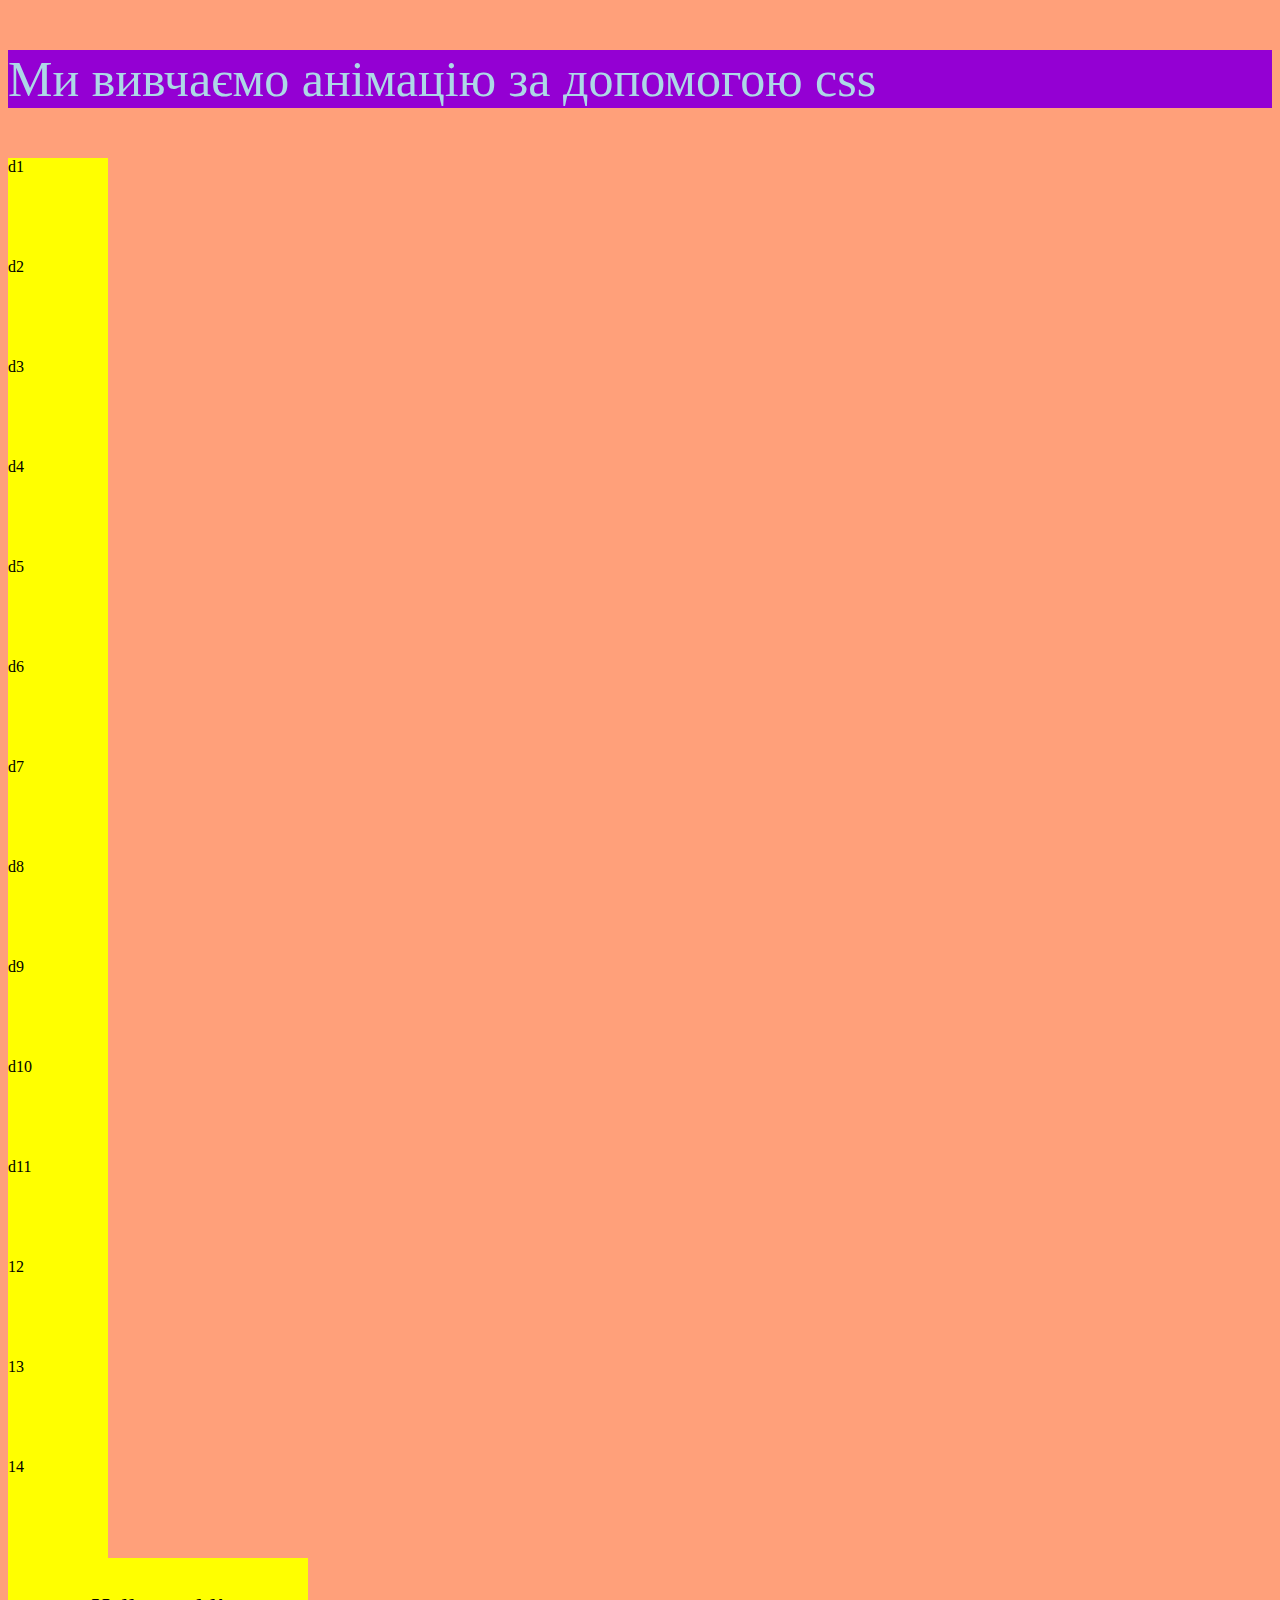
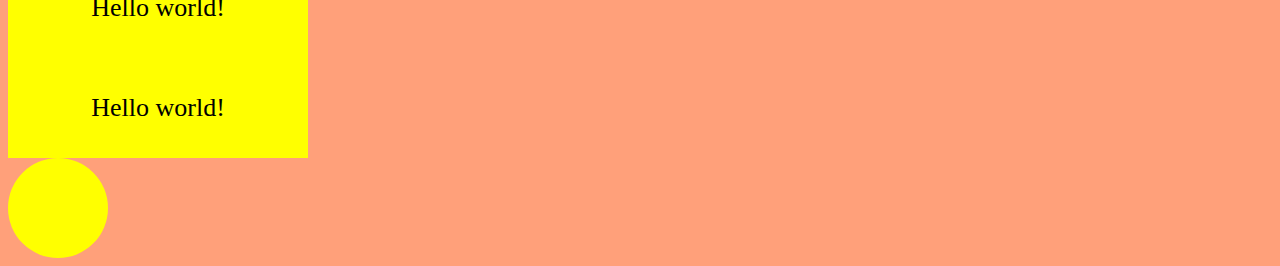
<file: animation.html>
<!DOCTYPE html>
<html>
<head>
	<meta charset="utf-8">
	<meta name="viewport" content="width=device-width, initial-scale=1">
	<title>Animation</title>
<link rel="stylesheet" type="text/css" href="css/animation.css">
</head>
<body>
<p>Ми вивчаємо анімацію за допомогою css</p>
<div class="d1">d1</div>
<div class="d2">d2</div>
<div class="d3">d3</div>
<div class="d4">d4</div>
<div class="d5">d5</div>
<div class="d6">d6</div>
<div class="d7">d7</div>
<div class="d8">d8</div>
<div class="d9">d9</div>
<div class="d10">d10</div>
<div class="d11">d11</div>
<div class="d12">12</div>
<div class="d13">13</div>
<div class="d14">14</div>
<div class="d15">Hello world!</div>
<div class="d16">Hello world!</div>
<div class="d17"></div>
</body>
</html>
</file>
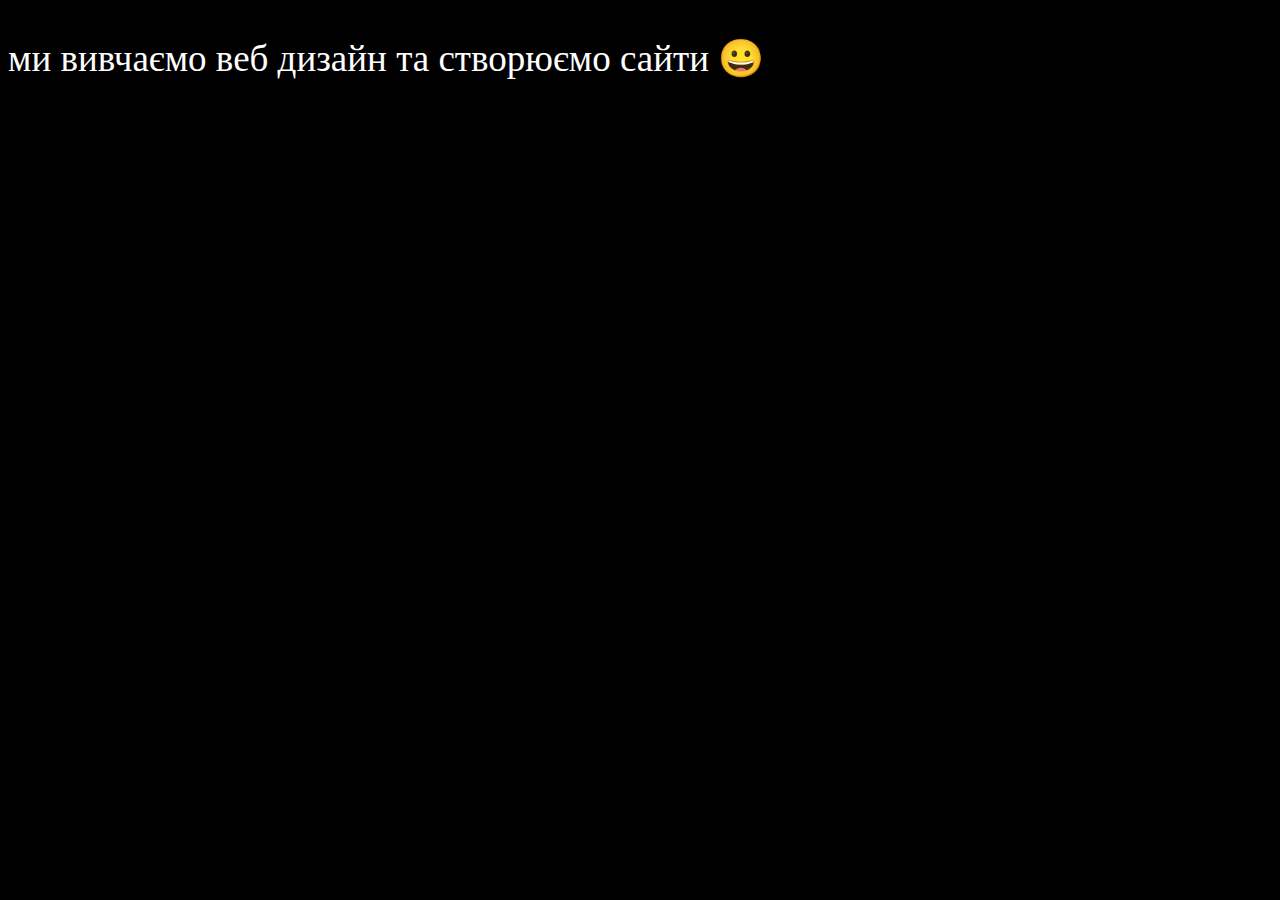
<file: base.html>
<!DOCTYPE html>
<html>
<head>
	<meta charset="utf-8">
	<meta name="viewport" content="width=device-width, initial-scale=1">
	<title>my first site</title>
</head>
<body style="background-color: black;">
<p style= "background-color:black;color: white; font-size: 37px;">ми вивчаємо веб дизайн та створюємо сайти &#128512; </p>
</body>
</html>
</file>
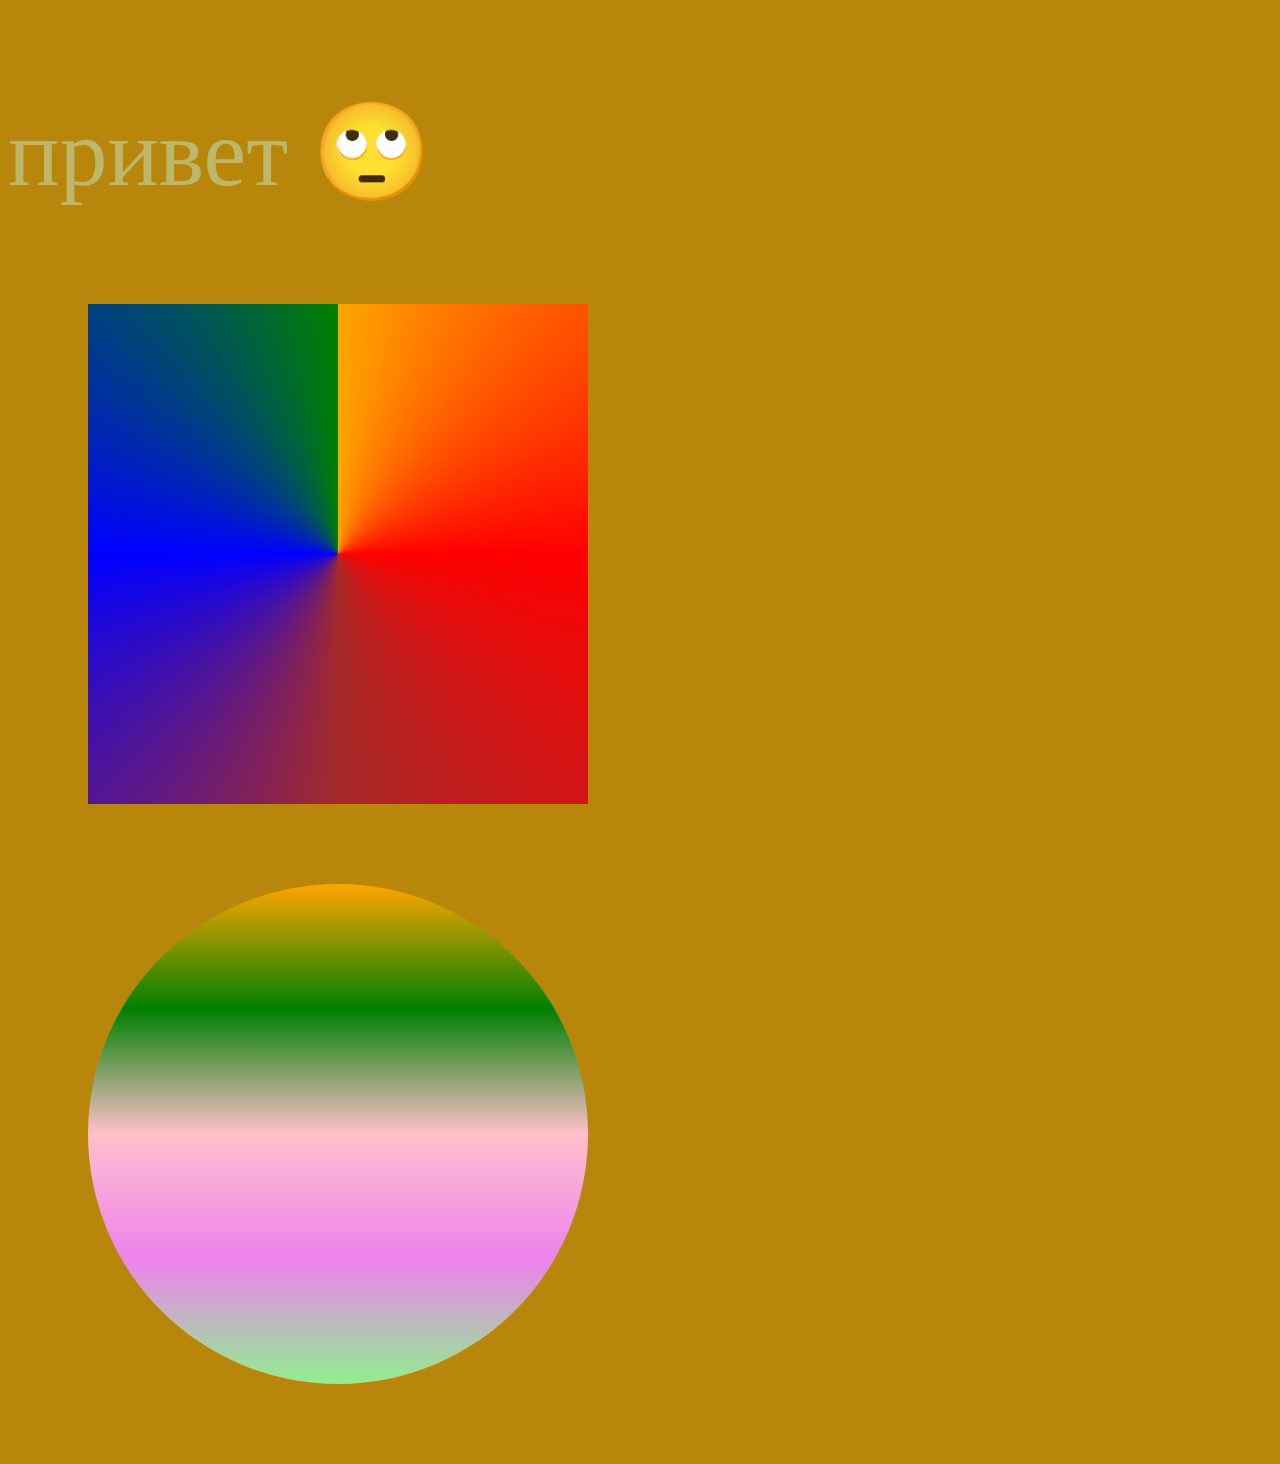
<file: base_aboba.html>
<!DOCTYPE html>
<html>
<head>
	<meta charset="utf-8">
	<meta name="viewport" content="width=device-width, initial-scale=1">
	<title>SUPER-PUPER</title>
	<style type="text/css">
		body{background-color: darkgoldenrod;}
		p{font-size: 1in;
			color: darkkhaki;
}
div{
	width: 500px;
	height: 500px;
	margin: 80px;
	float: down;
}
</style>
</head>
<body>
<p>привет 			&#128580;</p>
<div style="background: conic-gradient(orange,red,brown,blue,green);"></div>
<div style="background: linear-gradient(orange,green,pink,violet,lightgreen); border-radius: 50%;"></div>
</file>
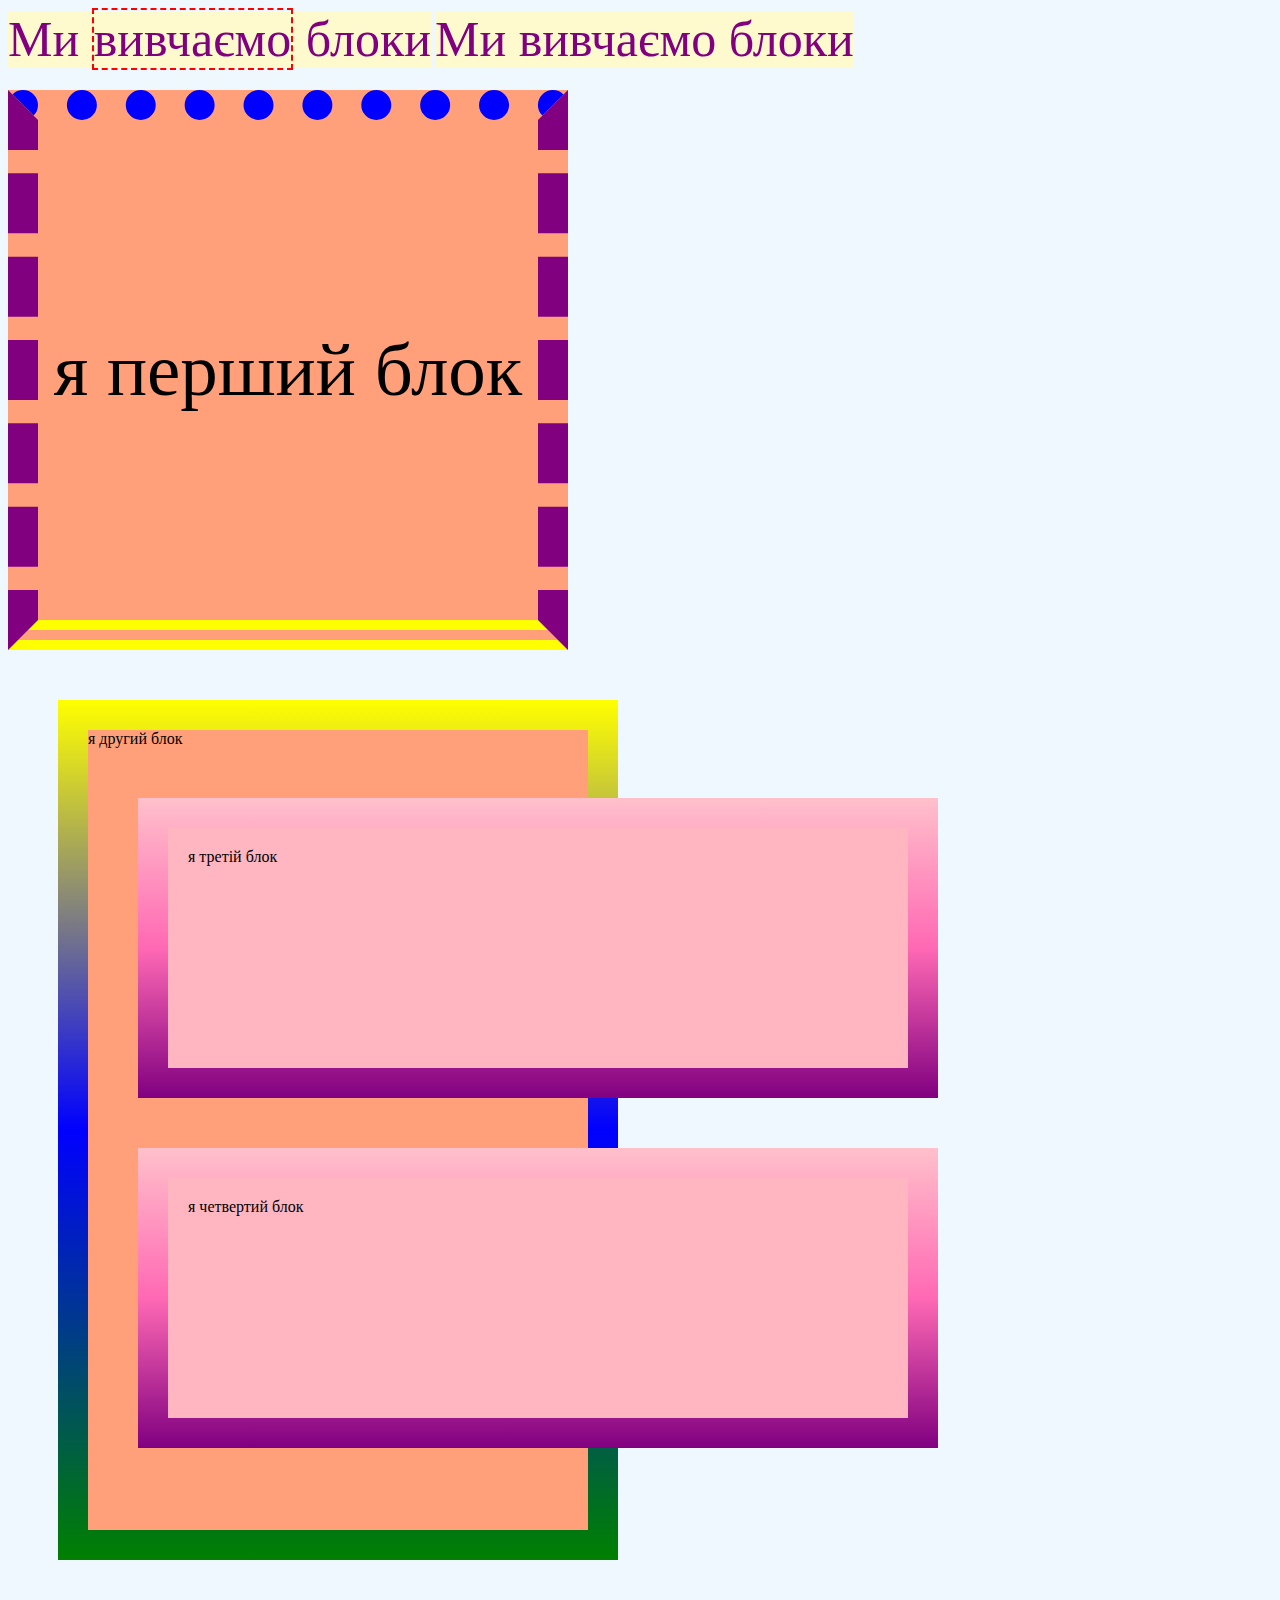
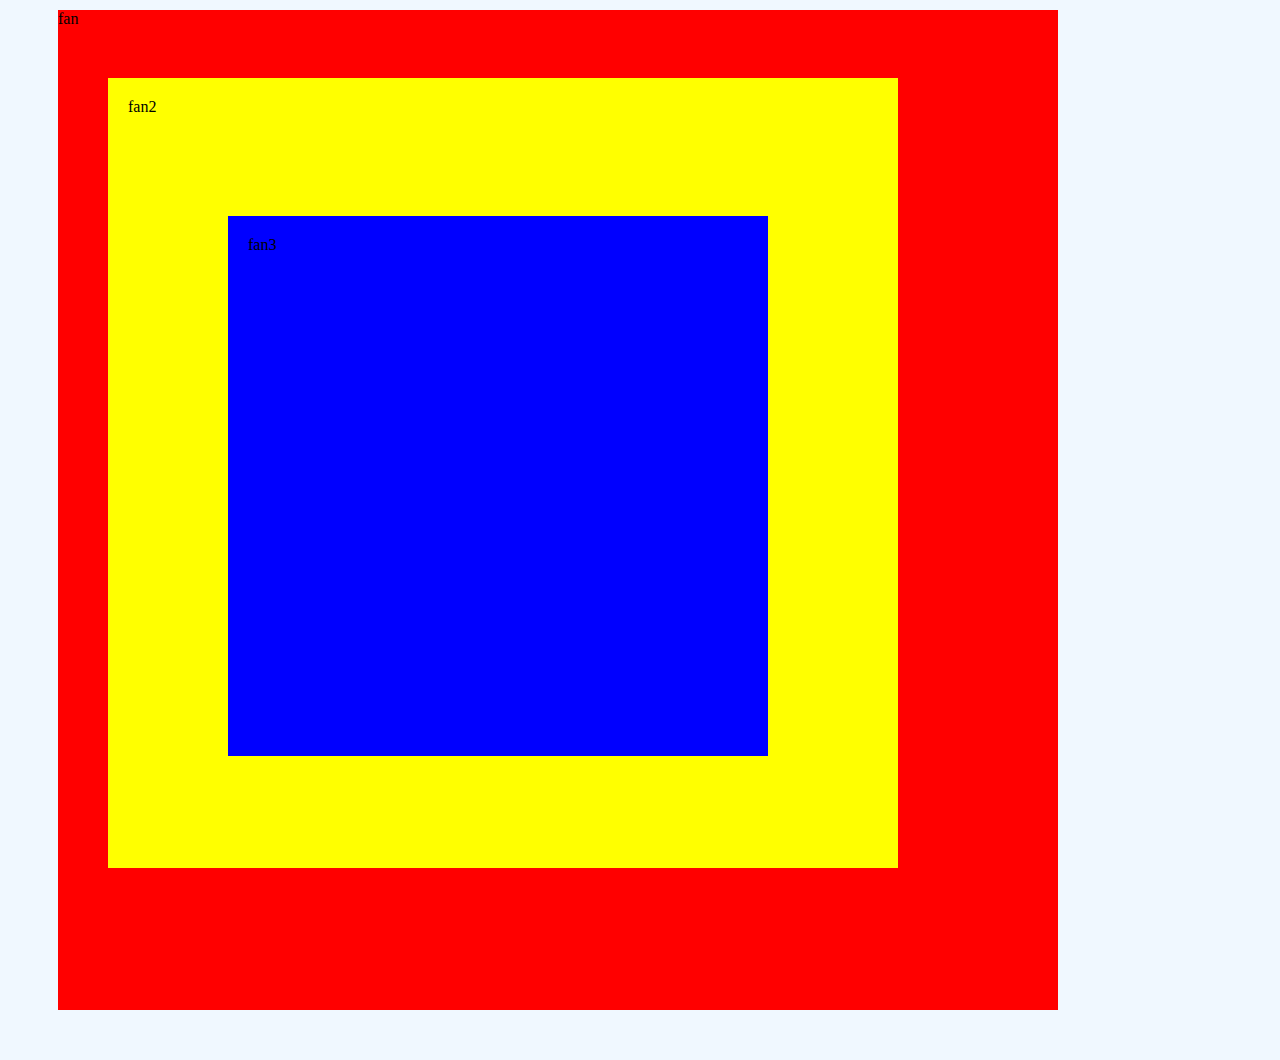
<file: bloks.html>
<!DOCTYPE html>
<html>
<head>
	<meta charset="utf-8">
	<meta name="viewport" content="width=device-width, initial-scale=1">
	<link rel="stylesheet" type="text/css" href="css/bloks.css">
	<title>bloks</title>
</head>
<body>
<p>Ми <span>вивчаємо</span> блоки</p>
<p>Ми вивчаємо блоки</p>
<div id="first">я перший блок</div>
<div id="second">я другий блок
<div id="third">я третій блок</div>
<div id="fourth">я четвертий блок</div>
</div>
<div id="fan1">fan
<div id="fan2">fan2
	<div id="fan3">fan3</div>
</div>

</div>
</body>
</html>
</file>
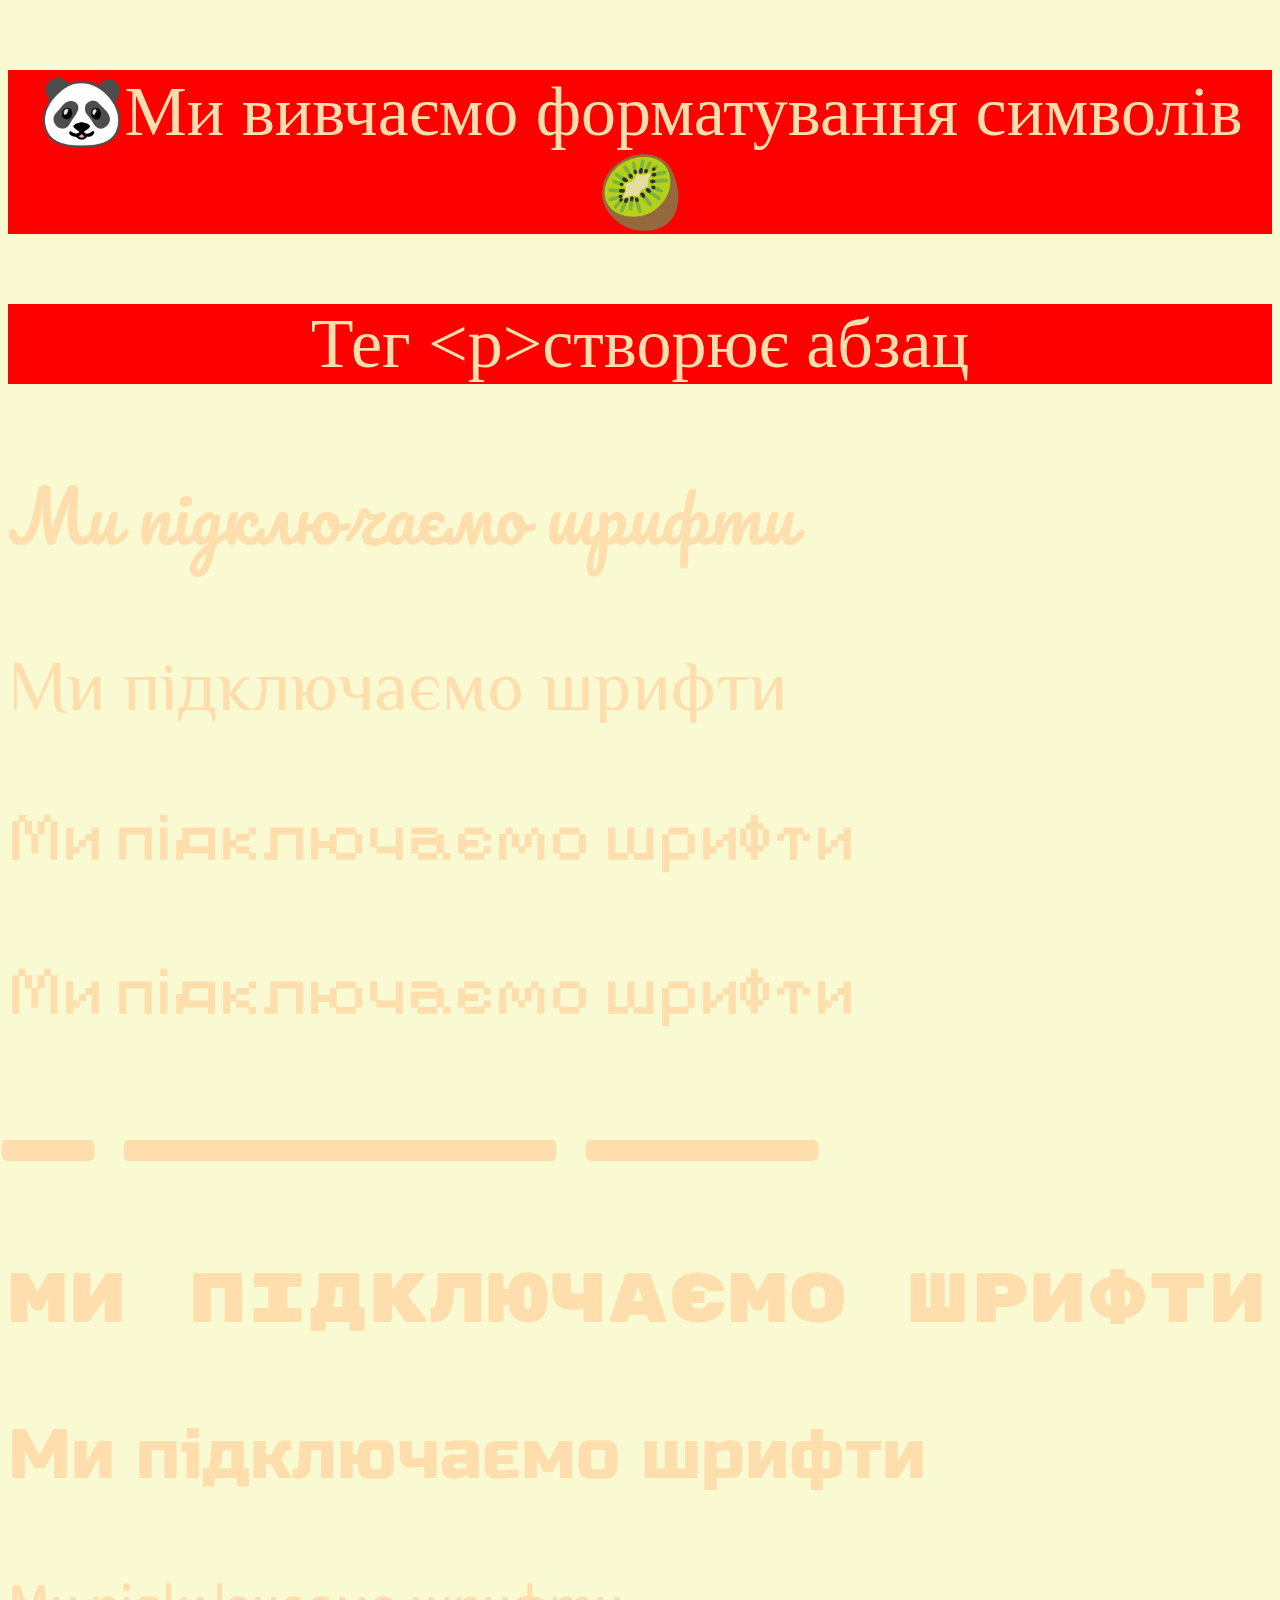
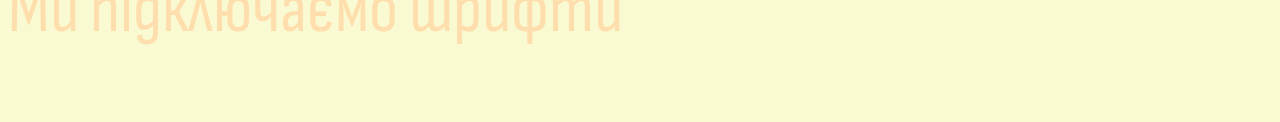
<file: fonts.html>
<!DOCTYPE html>
<html>
<head>
	<meta charset="utf-8">
	<meta name="viewport" content="width=device-width, initial-scale=1">
	<title>fonts</title>
	<link rel="stylesheet" type="text/css" href="css/fonts.css">
   <link rel="preconnect" href="https://fonts.googleapis.com">
<link rel="preconnect" href="https://fonts.gstatic.com" crossorigin>
<link href="https://fonts.googleapis.com/css2?family=Flow+Rounded&family=Pacifico&family=Philosopher&family=Pixelify+Sans&family=Rubik+Mono+One&family=Russo+One&family=Sofia+Sans+Condensed:wght@100&display=swap" rel="stylesheet">
	

</head>
<body>
<p class="p1">&#128060;Ми вивчаємо форматування символів 🥝</p>
	<p class="p1">Тег &lt;p&gt;створює абзац</p>
	
	<p class="p2">Ми підключаємо шрифти</p>
	<p class="p3">Ми підключаємо шрифти</p>
	<p class="p4">Ми підключаємо шрифти</p>
	<p class="p4">Ми підключаємо шрифти</p>
	<p class="p5">Ми підключаємо шрифти</p>
	<p class="p6">Ми підключаємо шрифти</p>
	<p class="p7">Ми підключаємо шрифти</p>
	<p class="p8">Ми підключаємо шрифти</p>
</body>
</html>
</file>
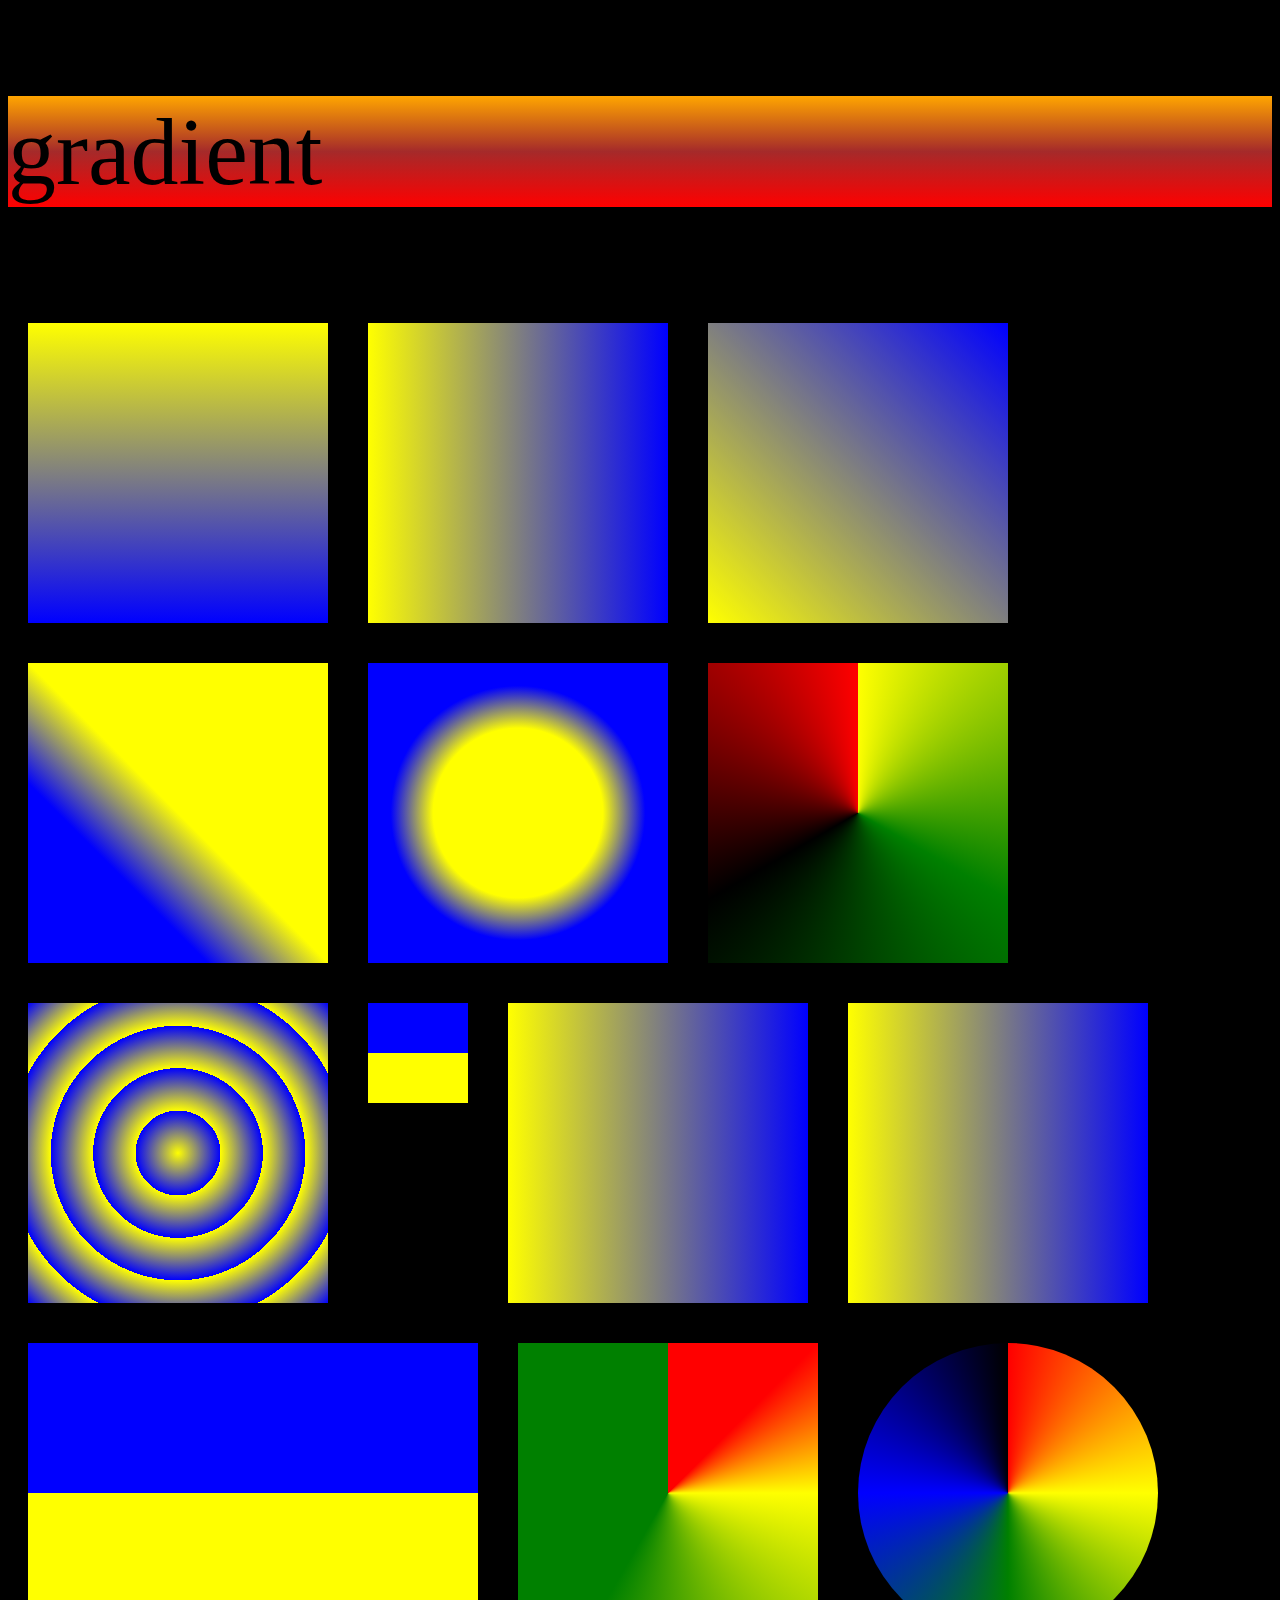
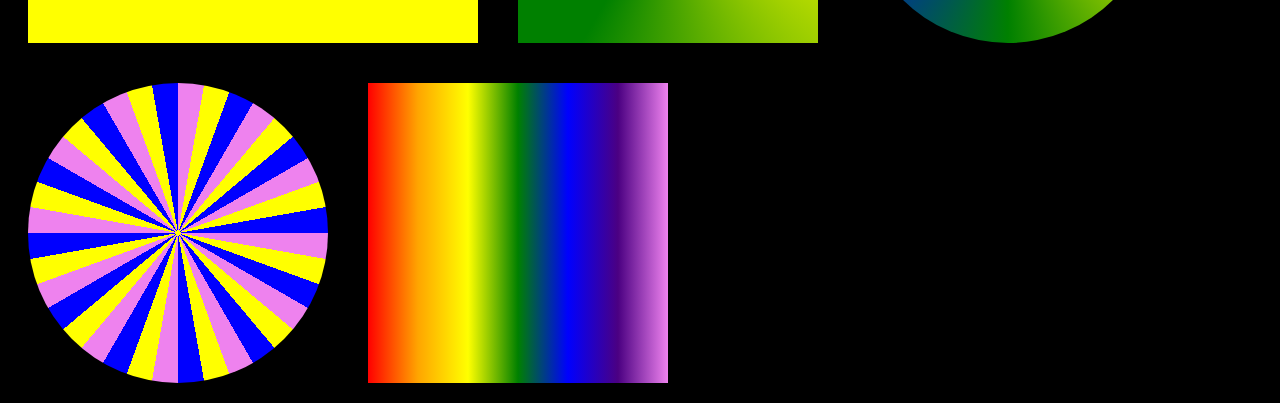
<file: gradient.html>
<!DOCTYPE html>
<html>
<head>
	<meta charset="utf-8">
	<meta name="viewport" content="width=device-width, initial-scale=1">
	<title>gradient</title>
	<style type="text/css">
		body{background-color: black;}
		p{font-size: 1in;
			color: black;
			background: linear-gradient(orange,brown,red)
}
div{
	width: 300px;
	height: 300px;
	margin: 20px;
	float: left;
}
</style>
</head>
<body>
<p>gradient</p>
<div style="background: linear-gradient(yellow,blue);"></div>
<div style="background: linear-gradient(to right, yellow,blue);"></div>
<div style="background: linear-gradient(45deg, yellow,blue);"></div>
<div style="background: linear-gradient(225deg, yellow 0% 50%,blue 70% 100%);"></div>
<div style="background: radial-gradient(yellow 40%,blue 60%);"></div>
<div style="background: conic-gradient(yellow,green,black,red);"></div>
<div style="background: repeating-radial-gradient(yellow 40%,blue 60%);"></div>
<div style="background: linear-gradient(blue 50%,yellow 50%); width: 100px; height: 100px "></div>
<div style="background: linear-gradient(to right, yellow,blue);"></div>
	<div style="background: linear-gradient(to right, yellow,blue);"></div>
<div style="background: linear-gradient(blue 50%,yellow 50%); width:450px"></div>
<div style="background: conic-gradient(red 45deg,yellow 90deg, green 210deg);"></div>
<div style="background: conic-gradient(red,yellow,green,blue,black);border-radius: 50%;"></div>
<div style="background: repeating-conic-gradient(violet 0deg 10deg, yellow 10deg 20deg, blue 20deg 30deg);border-radius: 90%;"></div>
<div style="background: linear-gradient(to right, red,orange,yellow,green,blue,indigo,violet);"></div>
</div>
</body>
</html>
</file>
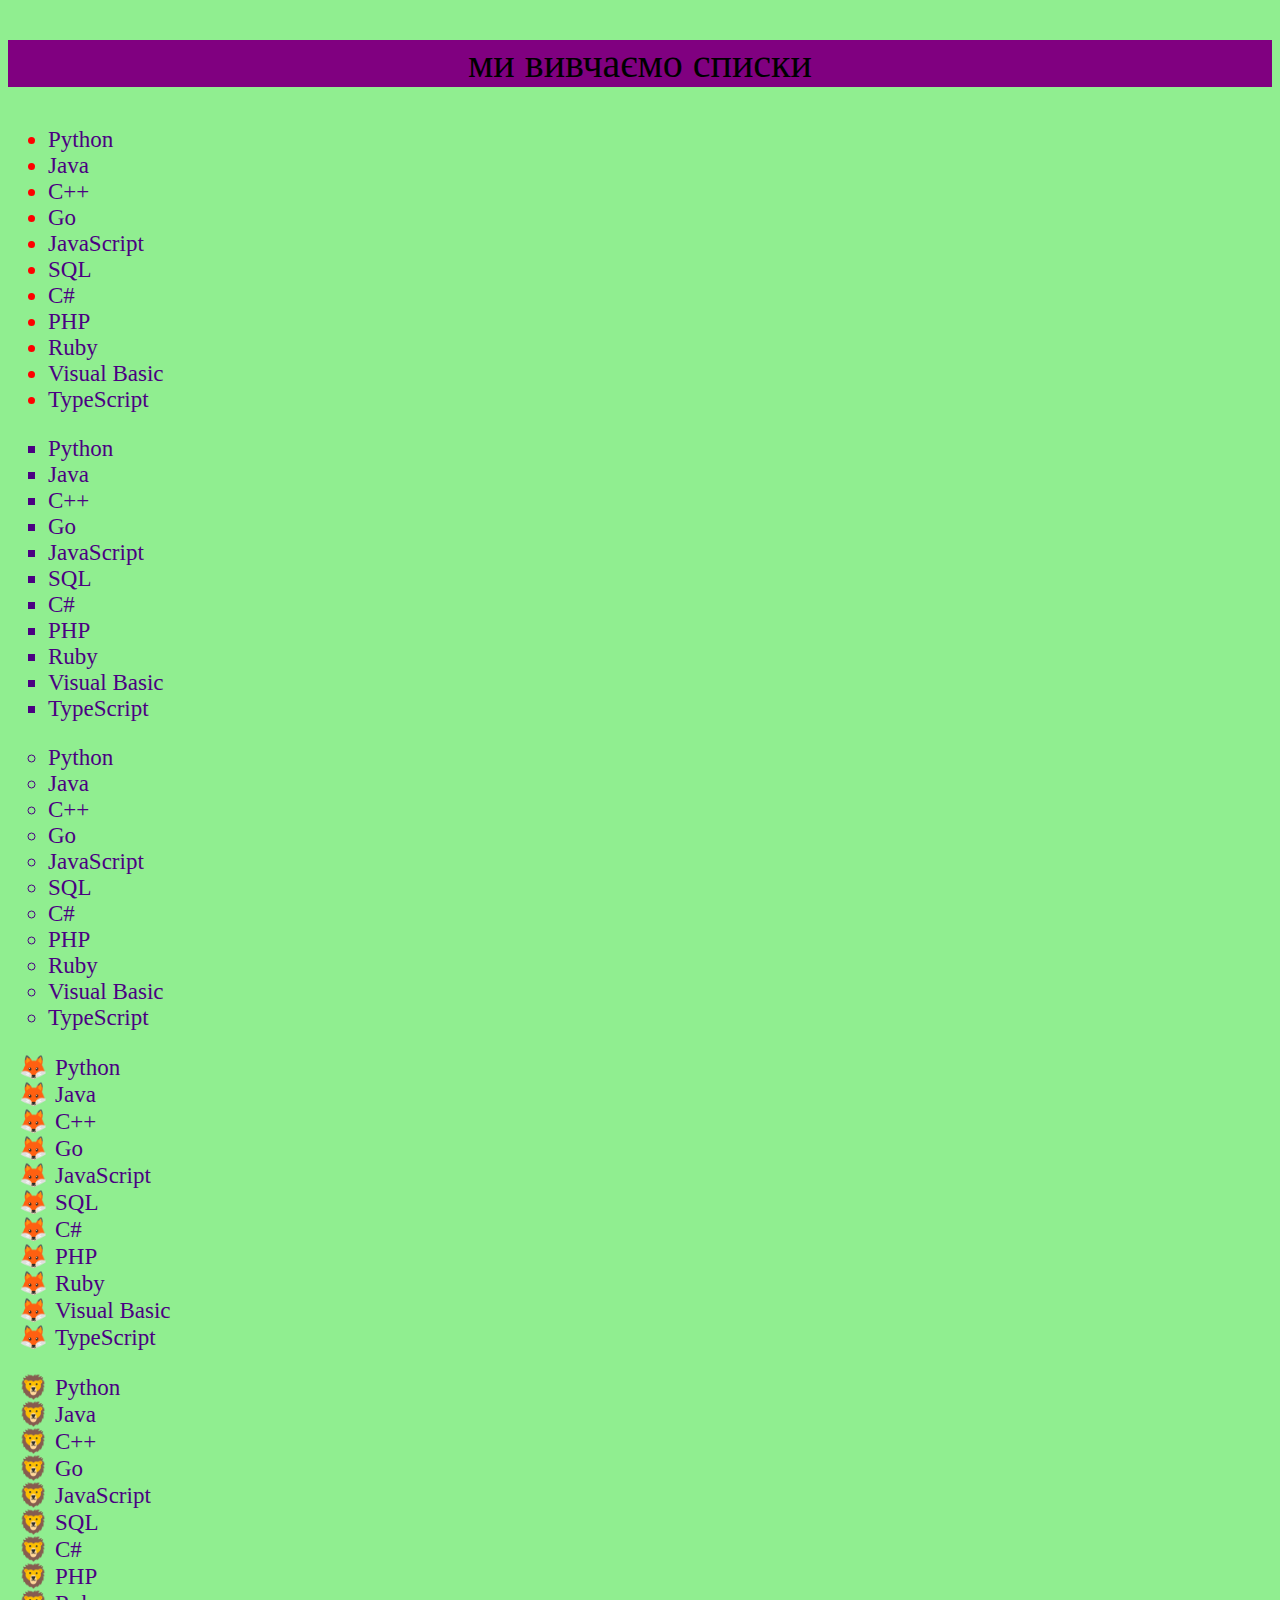
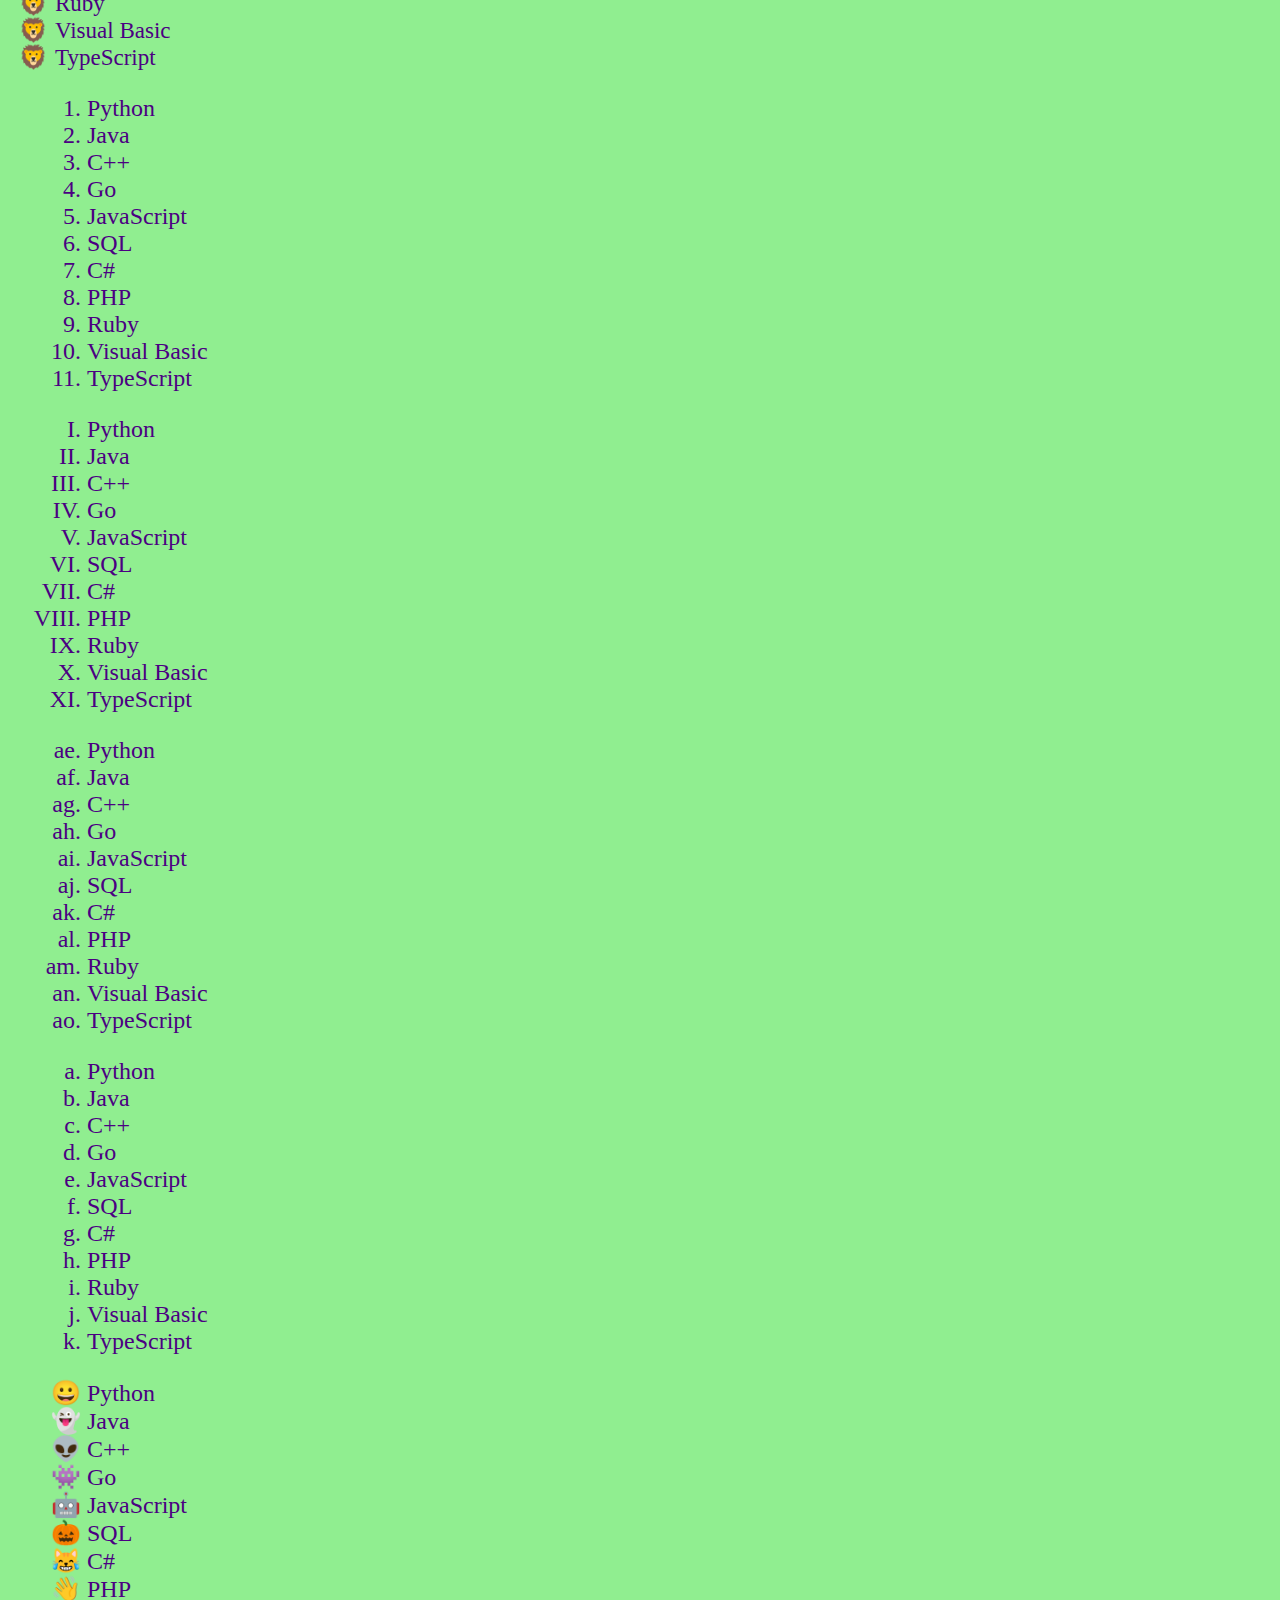
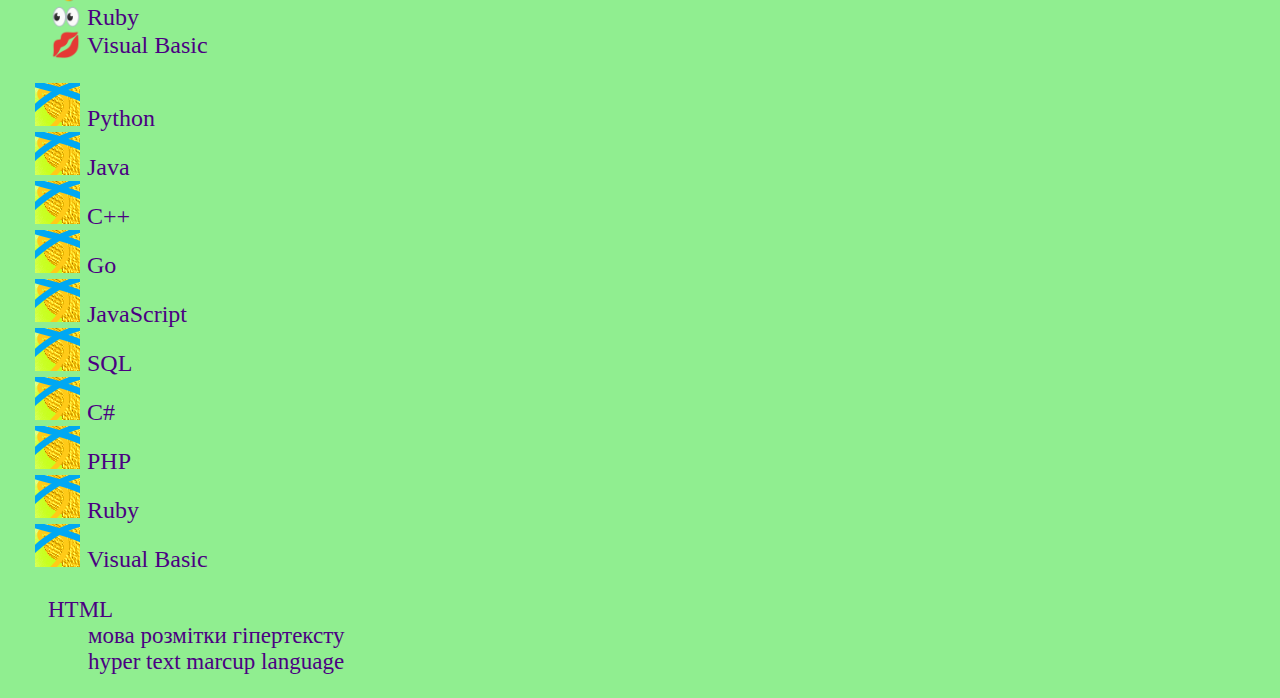
<file: list.html>
<!DOCTYPE html>
<html>
<head>
	<meta charset="utf-8">
	<meta name="viewport" content="width=device-width, initial-scale=1">
	<title>списки</title>
	<link rel="stylesheet" type="text/css" href="css/list.css">
</head>
<body>
<p class="p1">ми вивчаємо списки</p>
<ul class="l2">
	<li>Python</li>
	<li>Java</li>
	<li>C++</li>
	<li>Go</li>
	<li>JavaScript</li>
	<li>SQL</li>
	<li>C#</li>
	<li>PHP</li>
	<li>Ruby</li>
	<li>Visual Basic</li>
	<li>TypeScript</li>
</ul>
<ul style="list-style-type: square;">
	<li>Python</li>
	<li>Java</li>
	<li>C++</li>
	<li>Go</li>
	<li>JavaScript</li>
	<li>SQL</li>
	<li>C#</li>
	<li>PHP</li>
	<li>Ruby</li>
	<li>Visual Basic</li>
	<li>TypeScript</li>
</ul>
<ul style="list-style-type: circle;">
	<li>Python</li>
	<li>Java</li>
	<li>C++</li>
	<li>Go</li>
	<li>JavaScript</li>
	<li>SQL</li>
	<li>C#</li>
	<li>PHP</li>
	<li>Ruby</li>
	<li>Visual Basic</li>
	<li>TypeScript</li>
</ul>
<ul style="list-style-type: '\1F98A';" class="l1">
	<li>Python</li>
	<li>Java</li>
	<li>C++</li>
	<li>Go</li>
	<li>JavaScript</li>
	<li>SQL</li>
	<li>C#</li>
	<li>PHP</li>
	<li>Ruby</li>
	<li>Visual Basic</li>
	<li>TypeScript</li>
</ul>
<ul style="list-style-type: '\1F981';" class="l1">
	<li>Python</li>
	<li>Java</li>
	<li>C++</li>
	<li>Go</li>
	<li>JavaScript</li>
	<li>SQL</li>
	<li>C#</li>
	<li>PHP</li>
	<li>Ruby</li>
	<li>Visual Basic</li>
	<li>TypeScript</li>
</ul>
<ol>
	<li>Python</li>
	<li>Java</li>
	<li>C++</li>
	<li>Go</li>
	<li>JavaScript</li>
	<li>SQL</li>
	<li>C#</li>
	<li>PHP</li>
	<li>Ruby</li>
	<li>Visual Basic</li>
	<li>TypeScript</li>
</ol>
<ol style="list-style-type: upper-roman;">
	<li>Python</li>
	<li>Java</li>
	<li>C++</li>
	<li>Go</li>
	<li>JavaScript</li>
	<li>SQL</li>
	<li>C#</li>
	<li>PHP</li>
	<li>Ruby</li>
	<li>Visual Basic</li>
	<li>TypeScript</li>
</ol>
<ol style="list-style-type: lower-latin;" start="31">
	<li>Python</li>
	<li>Java</li>
	<li>C++</li>
	<li>Go</li>
	<li>JavaScript</li>
	<li>SQL</li>
	<li>C#</li>
	<li>PHP</li>
	<li>Ruby</li>
	<li>Visual Basic</li>
	<li>TypeScript</li>
</ol>
<ol style="list-style-type: lower-latin;">
	<li>Python</li>
	<li>Java</li>
	<li>C++</li>
	<li>Go</li>
	<li>JavaScript</li>
	<li>SQL</li>
	<li>C#</li>
	<li>PHP</li>
	<li>Ruby</li>
	<li>Visual Basic</li>
	<li>TypeScript</li>
</ol>
<ol class="l3">
	<li>Python</li>
	<li>Java</li>
	<li>C++</li>
	<li>Go</li>
	<li>JavaScript</li>
	<li>SQL</li>
	<li>C#</li>
	<li>PHP</li>
	<li>Ruby</li>
	<li>Visual Basic</li>
</ol>

<ol class="l4">
	<li>Python</li>
	<li>Java</li>
	<li>C++</li>
	<li>Go</li>
	<li>JavaScript</li>
	<li>SQL</li>
	<li>C#</li>
	<li>PHP</li>
	<li>Ruby</li>
	<li>Visual Basic</li>
</ol>
<ul>
	<dt>HTML</dt>
	<dd>мова розмітки гіпертексту</dd>
	<dd>hyper text marcup language</dd>
</ul>
</body>
</html>
</file>
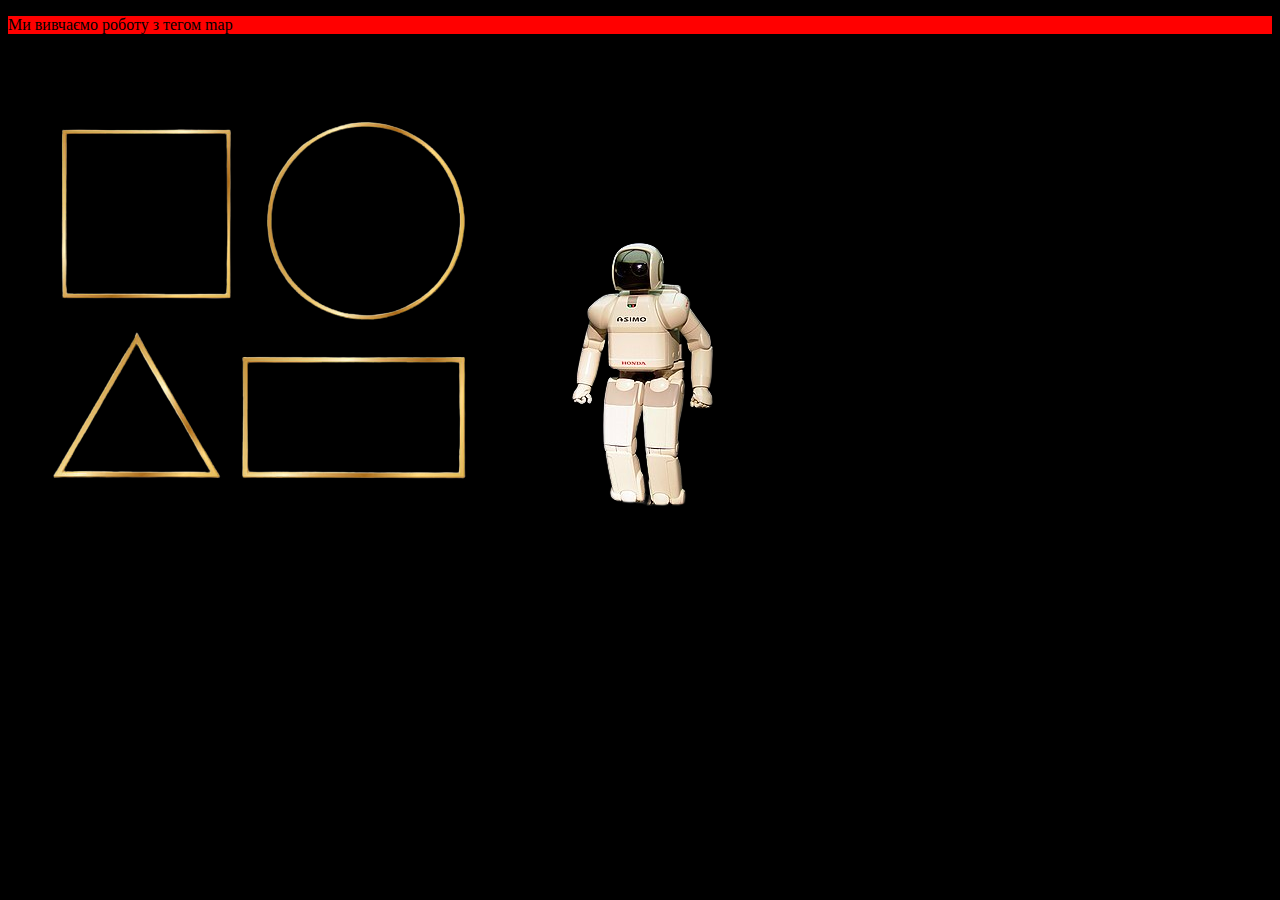
<file: map.html>
<!DOCTYPE html>
<html>
<head>
	<meta charset="utf-8">
	<meta name="viewport" content="width=device-width, initial-scale=1">
	<title>Map</title>
	<link rel="stylesheet" type="text/css" href="css/map.css">
</head>
<body>
<p>Ми вивчаємо роботу з тегом map</p>
<img src="img/figures.png" alt="figures" usemap="#figures">
<map name="figures">
	<area shape="rect" coords="55,80,220,245" href="https://uk.wikipedia.org/wiki/%D0%9A%D0%B2%D0%B0%D0%B4%D1%80%D0%B0%D1%82" target="_blank">
	<area shape="circle" coords="350,170,100" href="https://uk.wikipedia.org/wiki/%D0%9A%D0%BE%D0%BB%D0%BE" target="_blank">
	<area shape="poly" coords="50,425,130,285,210,425" href="https://uk.wikipedia.org/wiki/%D0%A2%D1%80%D0%B8%D0%BA%D1%83%D1%82%D0%BD%D0%B8%D0%BA" target="_blank">
	<area shape="rect" coords="248,307,453,423" href="https://uk.wikipedia.org/wiki/%D0%9F%D1%80%D1%8F%D0%BC%D0%BE%D0%BA%D1%83%D1%82%D0%BD%D0%B8%D0%BA" target="_blank">
</map>
<img src="img/fall2.png" alt="robot" usemap="#robot">
<map name="robot">
	<area shape="rect" coords="106,36,148,68" href="https://uk.wikipedia.org/wiki/%D0%A0%D0%BE%D0%B1%D0%BE%D1%82#%D0%A4%D1%83%D0%BD%D0%BA%D1%86%D1%96%D0%BE%D0%BD%D0%B0%D0%BB%D1%8C%D0%BD%D0%B0_%D1%81%D1%85%D0%B5%D0%BC%D0%B0_%D1%80%D0%BE%D0%B1%D0%BE%D1%82%D0%B0" alt="head" target="_blank">
	<area shape="rect" coords="104,79,162,145" href="https://uk.wikipedia.org/wiki/%D0%A0%D0%BE%D0%B1%D0%BE%D1%82" alt="body" target="_blank">
	<area shape="rect" coords="93,164,169,281" href="https://uk.wikipedia.org/wiki/%D0%A0%D0%BE%D0%B1%D0%BE%D1%82#%D0%86%D1%81%D1%82%D0%BE%D1%80%D1%96%D1%8F" alt="legs" target="_blank">
	<area shape="rect" coords="199,186,156,81" href="https://uk.wikipedia.org/wiki/%D0%A0%D0%BE%D0%B1%D0%BE%D1%82#%D0%9C%D0%B5%D0%B4%D0%B8%D1%86%D0%B8%D0%BD%D0%B0" alt="right arm" target="_blank">
	<area shape="rect" coords="58,182,105,80" href="https://uk.wikipedia.org/wiki/%D0%A0%D0%BE%D0%B1%D0%BE%D1%82#%D0%A0%D0%BE%D0%B7%D0%B2%D0%B0%D0%B3%D0%B8" alt="left arm" target="_blank">
</map>
</body>
</html>
</file>
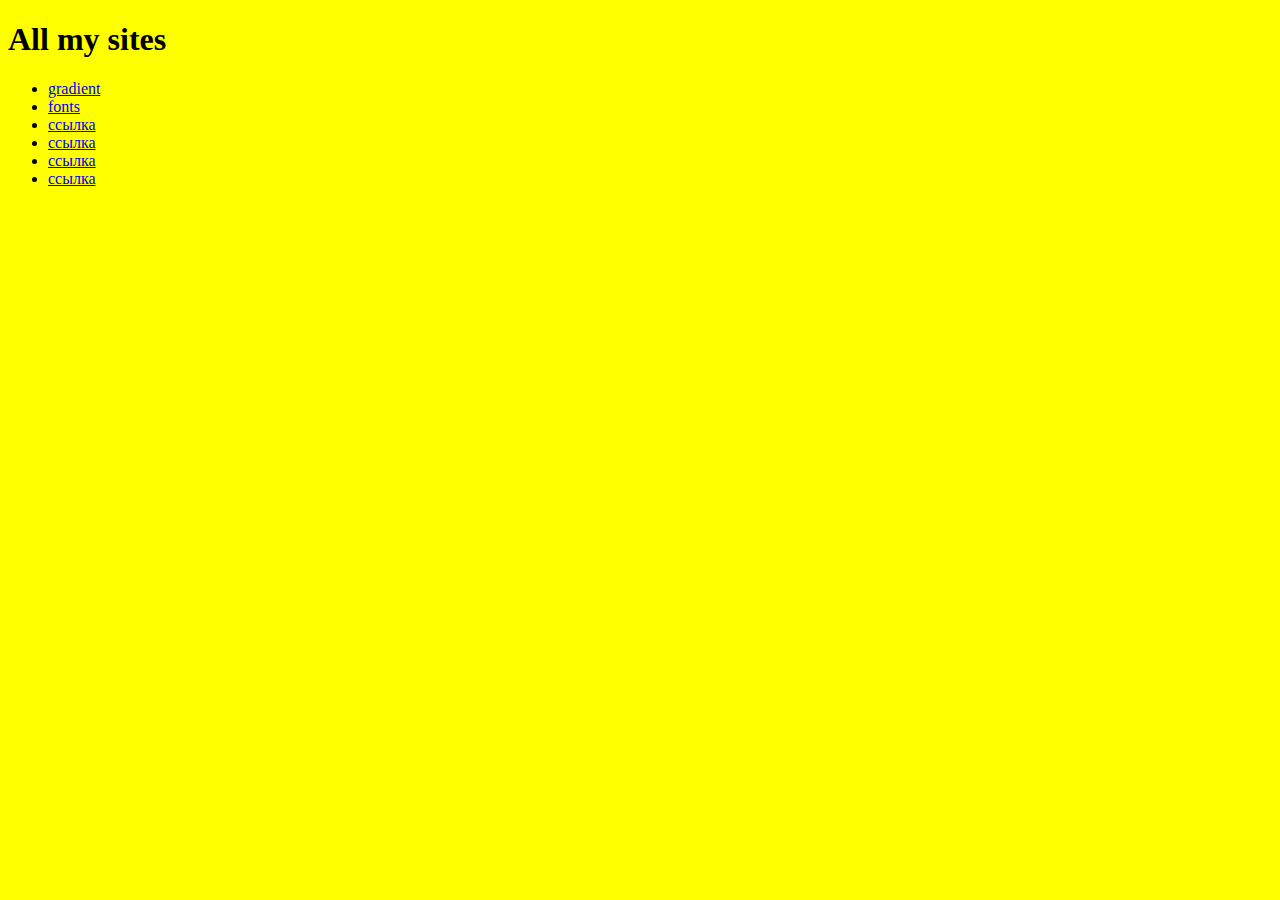
<file: sites.html>
<!DOCTYPE html>
<html>
<head>
	<meta charset="utf-8">
	<meta name="viewport" content="width=device-width, initial-scale=1">
	<title>sites</title>
	<link rel="stylesheet" type="text/css" href="css/sites.css">
</head>
<body>
<h1>All my sites</h1>
<ul>
<li><a href="file:///C:/Users/WORK/Desktop/papca/gradient.html">gradient</a></li>
<li><a href="file:///C:/Users/WORK/Desktop/papca/fonts.html">fonts</a></li>
<li><a href="#">ссылка</a></li>
<li><a href="#">ссылка</a></li>
<li><a href="#">ссылка</a></li>
<li><a href="#">ссылка</a></li>
</ul>
</body>
</html>
</file>
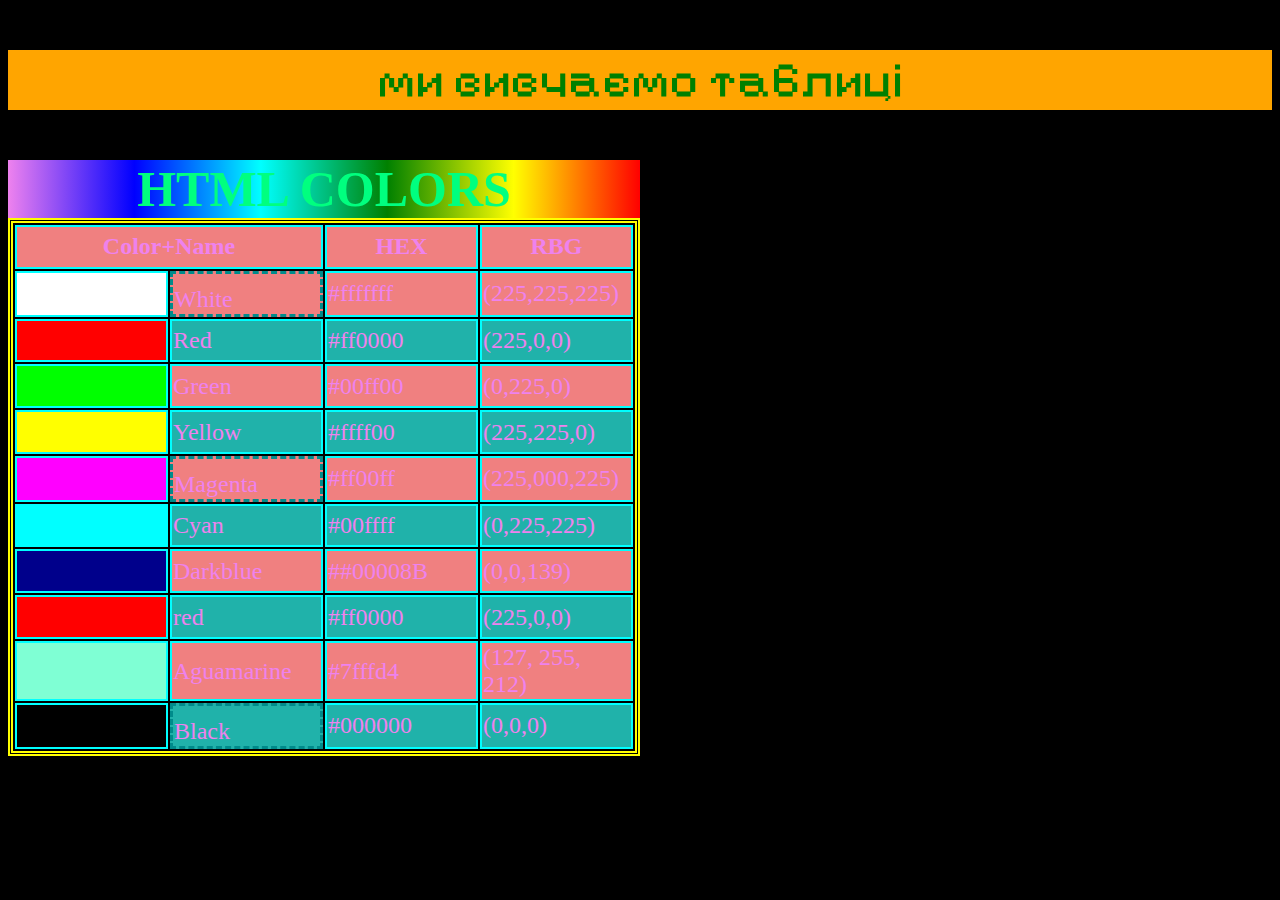
<file: table.html>
<!DOCTYPE html>
<html>
<head>
	<meta charset="utf-8">
	<meta name="viewport" content="width=device-width, initial-scale=1">
	<title>table</title>
	<link rel="stylesheet" type="text/css" href="	css/table.css">
	<link rel="preconnect" href="https://fonts.googleapis.com">
<link rel="preconnect" href="https://fonts.gstatic.com" crossorigin>
<link href="https://fonts.googleapis.com/css2?family=Pixelify+Sans&display=swap" rel="stylesheet">
</head>
<body>
<p>ми вивчаємо таблиці</p>
<table>
	<caption>HTML colors</caption>
	<thead>
		<tr>
			<th colspan="2">Color+Name</th>
			<th>HEX</th>
			<th>RBG</th>
		</tr>
	</thead>
	<tbody>
		<tr>
			<td style="background-color:#fff;"></td>
			<td class="sc">White</td>
			<td>#fffffff</td>
			<td>(225,225,225)</td>
		</tr>
		<tr>
			<td style="background-color:#f00;"></td>
			<td>Red</td>
			<td>#ff0000</td>
			<td>(225,0,0)</td>
		</tr>
		<tr>
			<td style="background-color:#0f0;"></td>
			<td>Green</td>
			<td>#00ff00</td>
			<td>(0,225,0)</td>
		</tr>
		<tr>
			<td style="background-color:#ff0;"></td>
			<td>Yellow</td>
			<td>#ffff00</td>
			<td>(225,225,0)</td>
		</tr>
		<tr>
			<td style="background-color:#F0F;"></td>
			<td class="sc">Magenta</td>
			<td>#ff00ff</td>
			<td>(225,000,225)</td>
		</tr>
		<tr>
			<td style="background-color:#0ff;"></td>
			<td>Cyan</td>
			<td>#00ffff</td>
			<td>(0,225,225)</td>
		</tr>
		<tr>
			<td style="background-color:darkblue;"></td>
			<td>Darkblue</td>
			<td>##00008B</td>
			<td>(0,0,139)</td>
		</tr><tr>
			<td style="background-color:#f00;"></td>
			<td>red</td>
			<td>#ff0000</td>
			<td>(225,0,0)</td>
		</tr><tr>
			<td style="background-color:aquamarine;"></td>
			<td>Aguamarine</td>
			<td>#7fffd4</td>
			<td>(127, 255, 212)</td>
					<tr>
			<td style="background-color:#000;"></td>
			<td class="sc">Black</td>
			<td>#000000</td>
			<td>(0,0,0)</td>
		</tr>
		</tr>
	</tbody>
</file>
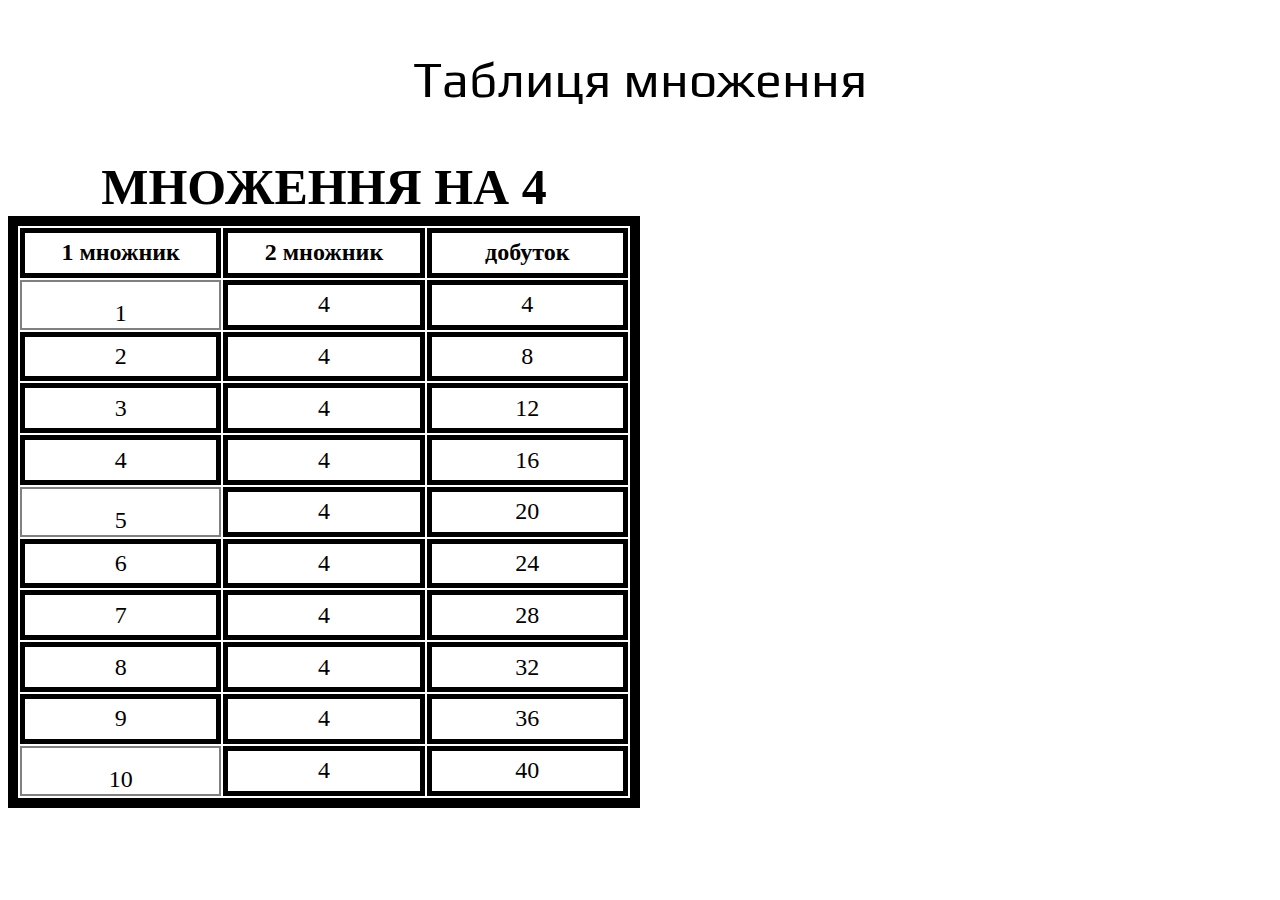
<file: table1.html>
<!DOCTYPE html>
<html>
<head>
	<meta charset="utf-8">
	<meta name="viewport" content="width=device-width, initial-scale=1">
	<title>My table</title>
	<link rel="stylesheet" type="text/css" href="	css/table1.css">
	<link rel="preconnect" href="https://fonts.googleapis.com">
<link rel="preconnect" href="https://fonts.gstatic.com" crossorigin>
<link href="https://fonts.googleapis.com/css2?family=Play&display=swap" rel="stylesheet">
</head>
<body>
<p>Таблиця множення</p>
<table>
	<caption>множення на 4</caption>
	<thead>
		<tr>
			<th>1 множник</th>
			<th>2 множник</th>
			<th>добуток</th>
		</tr>
	</thead>
	<tbody>
		<tr>
			<td class="sc">1</td>
			<td>4</td>
			<td>4</td>
		</tr>
		<tr>
			<td>2</td>
			<td>4</td>
			<td>8</td>
		</tr>
		<tr>
			<td>3</td>
			<td>4</td>
			<td>12</td>
		</tr>
		<tr>
			<td>4</td>
			<td>4</td>
			<td>16</td>
		</tr>
		<tr>
			<td class="sc">5</td>
			<td>4</td>
			<td>20</td>
		</tr>
		<tr>
			<td>6</td>
			<td>4</td>
			<td>24</td>
		</tr>
		<tr>
			<td>7</td>
			<td>4</td>
			<td>28</td>
		</tr>
		<tr>
			<td>8</td>
			<td>4</td>
			<td>32</td>
		</tr>
		<tr>
			<td>9</td>
			<td>4</td>
			<td>36</td>
		</tr>
		<tr>
			<td class="sc">10</td>
			<td>4</td>
			<td>40</td>
		</tr>
	</tbody>
</table>
</body>
</html>
</file>
<file: css/animation.css>
body {
	background-color: lightsalmon;
}
p {
	color: lightblue;
	background-color: darkviolet;
	font-size: 50px;
}
div {
	width: 100px;
	height: 100px;
	background-color: yellow;
}
.d1 {
	animation-name: example1;
	animation-duration: 5s;
}
@keyframes example1{
	from{background-color: yellow;}
	to{background-color: blue;}
}
.d2 {
	animation-name: example2;
	animation-duration: 5s;
}
@keyframes example2{
	0%{background-color: yellow;}
	5%{background-color: blue;}
	10%{background-color: red;}
	25%{background-color: fuchsia;}
	50%{background-color: green;}
	60%{background-color: yellowgreen;}
	80%{background-color: darkcyan;}
	100%{background-color: tomato;}
}
.d3 {
	animation-name: example3;
	animation-duration: 10s;
	position: relative;
}
@keyframes example3{
	0%{background-color: yellow; left: 0px; top: 0px;}
	5%{background-color: blue;}
	10%{background-color: red; left: 200px; top: 0px;}
	25%{background-color: fuchsia; }
	50%{background-color: green; left: 200px; top: 200px;}
	60%{background-color: yellowgreen; left: 0px; top: 200px;}
	80%{background-color: darkcyan;}
	100%{background-color: tomato;left: 0px; top: 0px;}
}
.d4 {
	animation-name: example4;
	animation-duration: 10s;
	position: relative;
	animation-delay: 2s;
}
@keyframes example4{
	0%{background-color: yellow; left: 0px; top: 0px;}
	5%{background-color: blue;}
	10%{background-color: red; left: 200px; top: 0px;}
	25%{background-color: fuchsia; }
	50%{background-color: green; left: 200px; top: 200px;}
	60%{background-color: yellowgreen; left: 0px; top: 200px;}
	80%{background-color: darkcyan;}
	100%{background-color: tomato;left: 0px; top: 0px;}
}
.d5 {
	animation-name: example5;
	animation-duration: 10s;
	position: relative;
	animation-delay: -2s;
}
@keyframes example5{
	0%{background-color: yellow; left: 0px; top: 0px;}
	5%{background-color: blue;}
	10%{background-color: red; left: 200px; top: 0px;}
	25%{background-color: fuchsia; }
	50%{background-color: green; left: 200px; top: 200px;}
	60%{background-color: yellowgreen; left: 0px; top: 200px;}
	80%{background-color: darkcyan;}
	100%{background-color: tomato;left: 0px; top: 0px;}
}
.d6 {
	animation-name: example6;
	animation-duration: 5s;
	position: relative;
	animation-delay: 2s;
	animation-iteration-count: 3;
}
@keyframes example6{
	0%{background-color: yellow; left: 0px; top: 0px;}
	5%{background-color: blue;}
	10%{background-color: red; left: 200px; top: 0px;}
	25%{background-color: fuchsia; }
	50%{background-color: green; left: 200px; top: 200px;}
	60%{background-color: yellowgreen; left: 0px; top: 200px;}
	80%{background-color: darkcyan;}
	100%{background-color: tomato;left: 0px; top: 0px;}
}
.d7 {
	animation-name: example7;
	animation-duration: 5s;
	position: relative;
	animation-delay: 2s;
	animation-iteration-count: infinite;
}
@keyframes example7{
	0%{background-color: yellow; left: 0px; top: 0px;}
	5%{background-color: blue;}
	10%{background-color: red; left: 200px; top: 0px;}
	25%{background-color: fuchsia; }
	50%{background-color: green; left: 200px; top: 200px;}
	60%{background-color: yellowgreen; left: 0px; top: 200px;}
	80%{background-color: darkcyan;}
	100%{background-color: tomato;left: 0px; top: 0px;}
}
.d8 {
	animation-name: example8;
	animation-duration: 5s;
	position: relative;
	animation-delay: 2s;
	animation-iteration-count: infinite;
	animation-direction: reverse;
}
@keyframes example8{
	0%{background-color: yellow; left: 0px; top: 0px;}
	5%{background-color: blue;}
	10%{background-color: red; left: 200px; top: 0px;}
	25%{background-color: fuchsia; }
	50%{background-color: green; left: 200px; top: 200px;}
	60%{background-color: yellowgreen; left: 0px; top: 200px;}
	80%{background-color: darkcyan;}
	100%{background-color: tomato;left: 0px; top: 0px;}
}
.d9 {
	animation-name: example9;
	animation-duration: 5s;
	position: relative;
	animation-delay: 2s;
	animation-iteration-count: infinite;
	animation-direction: alternate;
}
@keyframes example9{
	0%{background-color: yellow; left: 0px; top: 0px;}
	5%{background-color: blue;}
	10%{background-color: red; left: 200px; top: 0px;}
	25%{background-color: fuchsia; }
	50%{background-color: green; left: 200px; top: 200px;}
	60%{background-color: yellowgreen; left: 0px; top: 200px;}
	80%{background-color: darkcyan;}
	100%{background-color: tomato;left: 0px; top: 0px;}
}
.d10 {
	animation-name: example10;
	animation-duration: 5s;
	position: relative;
	animation-delay: 2s;
	animation-iteration-count: infinite;
	animation-direction: alternate-reverse;
}
@keyframes example10{
	0%{background-color: yellow; left: 0px; top: 0px;}
	5%{background-color: blue;}
	10%{background-color: red; left: 200px; top: 0px;}
	25%{background-color: fuchsia; }
	50%{background-color: green; left: 200px; top: 200px;}
	60%{background-color: yellowgreen; left: 0px; top: 200px;}
	80%{background-color: darkcyan;}
	100%{background-color: tomato;left: 0px; top: 0px;}
}
.d11 {
	animation-name: example11;
	animation-duration: 5s;
	position: relative;
	animation-delay: 2s;
	animation-iteration-count: infinite;
	animation-direction: alternate-reverse;
	animation-timing-function: ease;
}
@keyframes example11{
	0%{background-color: yellow; left: 0px; top: 0px;}
	5%{background-color: blue;}
	10%{background-color: red; left: 200px; top: 0px;}
	25%{background-color: fuchsia; }
	50%{background-color: green; left: 200px; top: 200px;}
	60%{background-color: yellowgreen; left: 0px; top: 200px;}
	80%{background-color: darkcyan;}
	100%{background-color: tomato;left: 0px; top: 0px;}
}

.d12 {
	animation-name: example12;
	animation-duration: 5s;
	position: relative;
	animation-delay: 2s;
	animation-iteration-count: infinite;
	animation-direction: alternate-reverse;
	animation-timing-function: ease-in;
}
@keyframes example12{
	0%{background-color: yellow; left: 0px; top: 0px;}
	5%{background-color: blue;}
	10%{background-color: red; left: 200px; top: 0px;}
	25%{background-color: fuchsia; }
	50%{background-color: green; left: 200px; top: 200px;}
	60%{background-color: yellowgreen; left: 0px; top: 200px;}
	80%{background-color: darkcyan;}
	100%{background-color: tomato;left: 0px; top: 0px;}
}
.d13 {
	animation-name: example13;
	animation-duration: 5s;
	position: relative;
	animation-delay: 2s;
	animation-iteration-count: infinite;
	animation-direction: alternate-reverse;
	animation-timing-function: ease-out;
}
@keyframes example13{
	0%{background-color: yellow; left: 0px; top: 0px;}
	5%{background-color: blue;}
	10%{background-color: red; left: 200px; top: 0px;}
	25%{background-color: fuchsia; }
	50%{background-color: green; left: 200px; top: 200px;}
	60%{background-color: yellowgreen; left: 0px; top: 200px;}
	80%{background-color: darkcyan;}
	100%{background-color: tomato;left: 0px; top: 0px;}
}
.d14 {
	animation-name: example14;
	animation-duration: 5s;
	position: relative;
	animation-delay: 2s;
	animation-iteration-count: infinite;
	animation-direction: alternate-reverse;
	animation-timing-function: ease-in-out;
}
@keyframes example14{
	0%{background-color: yellow; left: 0px; top: 0px;}
	5%{background-color: blue;}
	10%{background-color: red; left: 200px; top: 0px;}
	25%{background-color: fuchsia; }
	50%{background-color: green; left: 200px; top: 200px;}
	60%{background-color: yellowgreen; left: 0px; top: 200px;}
	80%{background-color: darkcyan;}
	100%{background-color: tomato;left: 0px; top: 0px;}
}
.d15 {
	animation-name: example15;
	animation-duration: 5s;
	position: relative;
	animation-iteration-count: infinite;
	animation-direction: alternate-reverse;
	width: 300px;
	font-size: 26px;
	justify-content: center;
	align-items: center;
	display: flex;
}
@keyframes example15{
	0%{background-color: yellow; left: 0%; top: 0%;}
	5%{background-color: blue;}
	10%{background-color: red; left: 25%px; top: 0%;}
	25%{background-color: fuchsia; }
	50%{background-color: green; left: 50%px; top: 0%;}
	60%{background-color: yellowgreen; left: 75%; top: 0%;}
	80%{background-color: darkcyan;}
	100%{background-color: tomato;left: 100%; top: 0%;}
}
.d16 {
	animation-name: example16;
	animation-duration: 5s;
	position: relative;
	animation-iteration-count: infinite;
	animation-direction: alternate-reverse;
	width: 300px;
	font-size: 26px;
	justify-content: center;
	align-items: center;
	display: flex;
}
@keyframes example16{
	0%{left: 0%; top: 0%;}
	100%{;left: 100%; top: 0%;}
}
.d17 {
	animation-name: example15;
	animation-duration: 0.3s;
	position: relative;
	animation-iteration-count: infinite;
	animation-direction: alternate;
	display: flex;
	border-radius: 50%;
}
@keyframes example15{
	0%{background-color: yellow; left: 0%; top: 0%;}
	5%{background-color: blue;}
	10%{background-color: red; left: 25%px; top: 0%;}
	25%{background-color: fuchsia; }
	50%{background-color: green; left: 50%px; top: 0%;}
	60%{background-color: yellowgreen; left: 75%; top: 0%;}
	80%{background-color: darkcyan;}
	100%{background-color: tomato;left: 100%; top: 0%;
	}
}
</file>
<file: css/bloks.css>
body {
	background-color: aliceblue;
}
p {
	background-color: lemonchiffon;
	color: purple;
	font-size: 50px;
	display: inline;
}
span {
	border: dashed 2px red;
	display:inline-block;
}
#first{
	background-color: lightsalmon;
	width: 500px;
	height: 500px;
	border-style:dotted dashed double ;
	border-color: blue purple yellow;
	border-width: 30px;
	font-size: 75px;
	justify-content: center;
	align-items: center;
	display: flex;
	margin-top: 20px;
}
#second{
	background-color: lightsalmon;
	width: 500px;
	height: 800px;
	border-image: linear-gradient(yellow,blue,green) 30;
	margin: 50px;
	border-style: solid;
	border-width: 30px;
}
#third, #fourth{
	background-color: lightpink;
	width: 700px;
	height: 200px;
	margin: 50px;
	padding: 20px;
	border-image: linear-gradient(pink, hotpink, purple) 30;
	border-width: 30px;
	border-style: solid;
}
#fan1 {
	background-color: red;
	width: 1000px;
	height: 1000px;
	margin: 50px;
}
#fan2{
	background-color: yellow;
	width: 750px;
	height: 750px;
	margin: 50px;
	padding: 20px;
}
#fan3 {
	background-color: blue;
	width: 500px;
	height: 500px;
	margin: 100px;
	padding: 20px;
}
</file>
<file: css/fonts.css>
body{
	background-color: lightgoldenrodyellow;
	}
p{font-size: 70px;
color: navajowhite;
}
.p1{
	background-color: red;
text-align: center;
}
.p2{
	font-family: 'Pacifico', cursive;
}
.p3{
 font-family: 'Philosopher', sans-serif;
}
.p4{
	font-family: 'Pixelify Sans', cursive;
}
.p5{
	font-family: 'Flow Rounded', cursive;
}
.p6{
    font-family: 'Rubik Mono One', sans-serif;
}
.p7{
    font-family: 'Russo One', sans-serif;
}
.p8{
	font-family: 'Sofia Sans Condensed', sans-serif;
}
</file>
<file: css/list.css>
body{
	background-color: lightgreen;
}
p{
	background-color: purple;
	color: black;
	font-size: 40px;
	font-family: 'Pacifico', cursive;
	text-align: center;
}
ul,ol,dl{
	color: indigo;
	font-size: 23px;
}
.l1 li{
padding-left: 7px;
}
.l2 li::marker{
	color: red;
}
ol{
	color: indigo;
	font-size: 24px;
	margin-left: 39px;
}
@counter-style circled-digits {
  system: fixed;
  symbols: 😀 👻 👽 👾 🤖 🎃 😹 👋 👀 💋;
  suffix: " ";
}

.l3 {
  list-style: circled-digits;
}
.l4 {
	list-style-image: 	url(../img/redred.png);
}
</file>
<file: css/map.css>
body {
	background-color: black;
}
p {
	background-color: red;
}
</file>
<file: css/sites.css>
body {
	background-color: yellow;
}
p {
	color: ;
</file>
<file: css/table.css>
body {
	background-color: 	black;
}
p {
	color: 	green;
	background-color: orange;
	font-family: 'Pixelify Sans', sans-serif;
	text-align: center	;
	font-size: 50px;
}
table {
	color: 	violet;
	border: 	double 5px yellow;
	width: 50%;
	font-size: 	24px;
}
th,td {
	border: solid 2px cyan;
	width: 	25%;
	height: 1cm;
}
tr :hover{
	background-color: lightgrey;
}
td:hover{
	background-image: url(https://media.tenor.com/KdtU9q5XTkEAAAAC/rainbow.gif);
	color: black;
	font-weight: 700;
	text-align: center;
	text-transform: uppercase;
	font-size: 	1.2em;
}
tr:nth-child(odd){
	background-color: lightcoral;
}
tr:nth-child(even){
	background-color: lightseagreen;
}
.sc {
	border: dashed 3px darkcyan;
	text-align: left;
	vertical-align: bottom;

}
caption {
	font-size: 50px;
	background: linear-gradient(to left, red, yellow, green, cyan, blue, violet);
	text-transform: uppercase;
	font-weight: 800;
	color: springgreen;
}
</file>
<file: css/table1.css>
body {
	background-color: 	white;
}
p {
	color: 	black;
	background-color: white;
	font-family: 'Play', sans-serif;
;
	text-align: center	;
	font-size: 50px;
}
table {
	color: 	black;
	border: 	solid 10px black;
	width: 50%;
	font-size: 	24px;
	text-align: center;
	table-layout: center;	
}
th,td {
	border: solid 5px black;
	width: 	25%;
	height: 1cm;
}
tr :hover{
	background-color: darkgray;
}
td:hover{
	background-image: url(https://i.pinimg.com/originals/1b/d3/b0/1bd3b05a73ae1fac4bd23a781efe6f51.gif);
	color: black;
	font-weight: 700;
	text-align: center;
	text-transform: uppercase;
	font-size: 	1.2em;
}
.sc {
	border: solid 2px grey;
	text-align: center;
	vertical-align: bottom;

}
caption {
	font-size: 50px;
	background: white;
	text-transform: uppercase;
	font-weight: 800;
	color: black;
}
</file>
